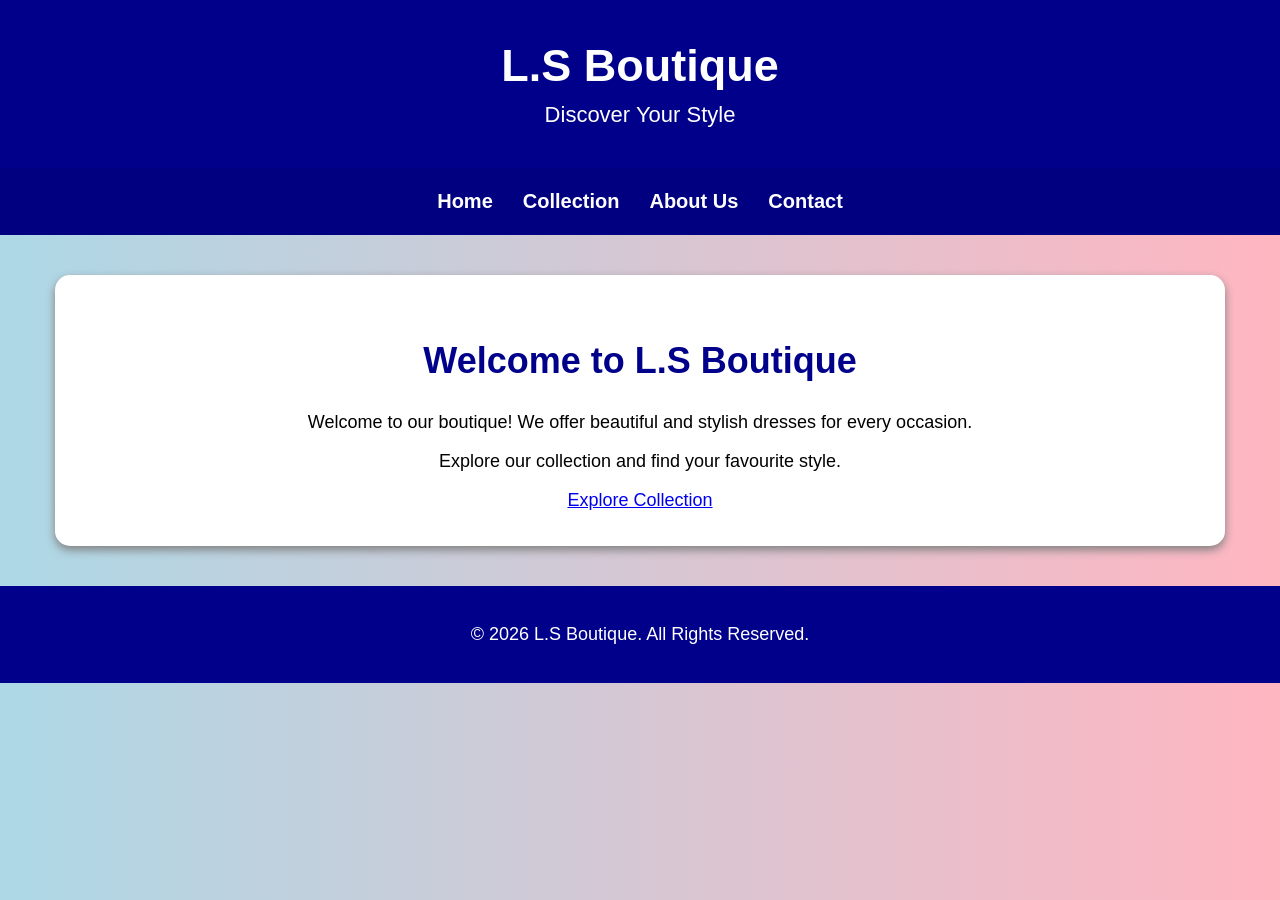
<file: index.html>
<!DOCTYPE html>
<html>
<head>
    <title>L.S Boutique</title>
    <link rel="stylesheet" href="style.css">
</head>
<body>

    <header>
        <h1>L.S Boutique</h1>
        <p>Discover Your Style</p>
    </header>

    <nav>
        <a href="index.html">Home</a>
        <a href="collection.html">Collection</a>
        <a href="about.html">About Us</a>
        <a href="contact.html">Contact</a>
    </nav>

    <section>
        <h2>Welcome to L.S Boutique</h2>
        <p>Welcome to our boutique! We offer beautiful and stylish dresses for every occasion.</p>
        <p>Explore our collection and find your favourite style.</p>
        <a href="collection.html">Explore Collection</a>
    </section>

    <footer>
        <p>© 2026 L.S Boutique. All Rights Reserved.</p>
    </footer>

</body>
</html>
</file>
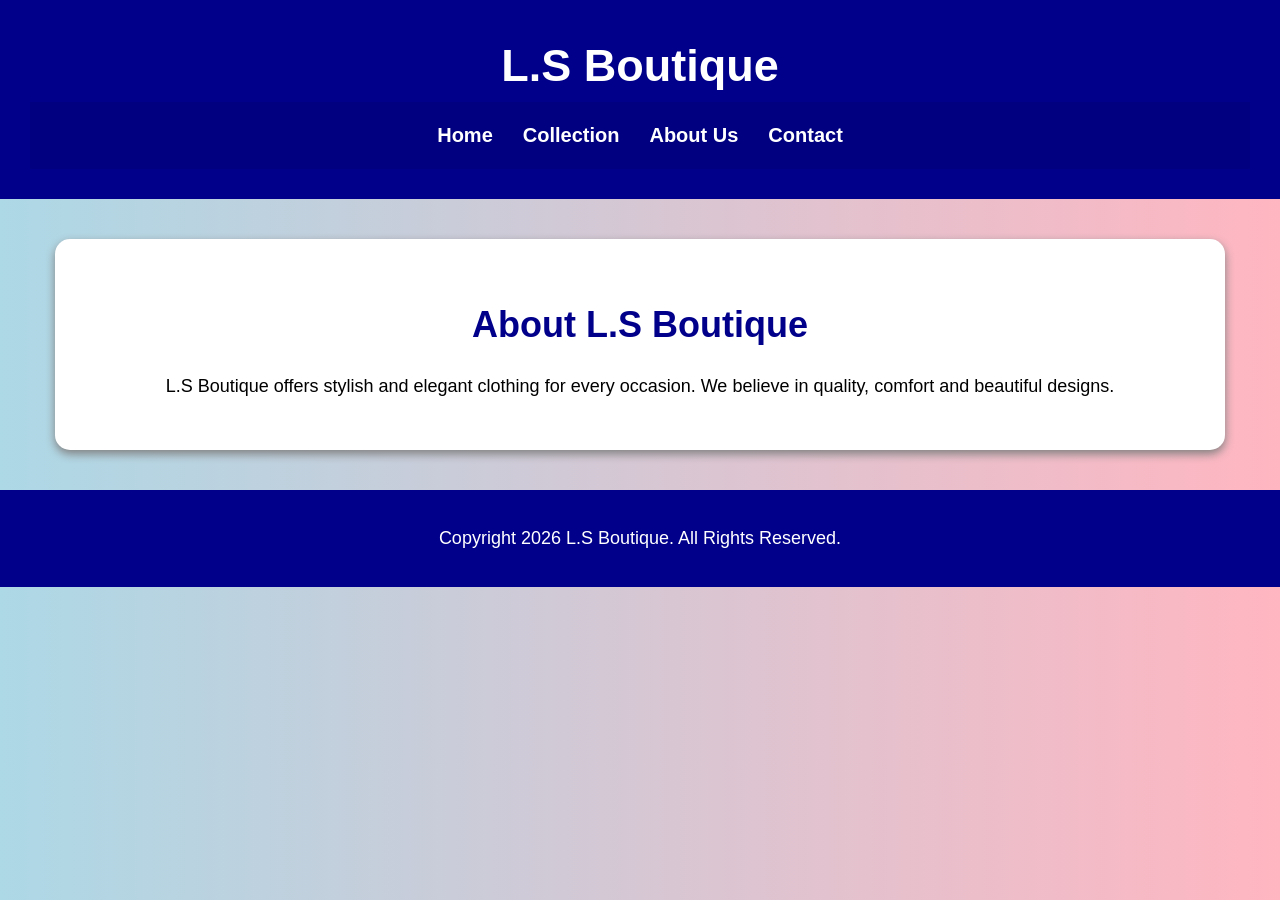
<file: about.html>
<!DOCTYPE html>
<html lang="en">
<head>
    <meta charset="UTF-8">
    <meta name="viewport" content="width=device-width, initial-scale=1.0">
    <title>About Us - L.S Boutique</title>
    <link rel="stylesheet" href="style.css">
</head>
<body>

    <header>
        <h1>L.S Boutique</h1>

        <nav>
            <a href="index.html">Home</a>
            <a href="collection.html">Collection</a>
            <a href="about.html">About Us</a>
            <a href="contact.html">Contact</a>
        </nav>
    </header>

    <section>
        <h2>About L.S Boutique</h2>

        <p>
            L.S Boutique offers stylish and elegant clothing
            for every occasion. We believe in quality,
            comfort and beautiful designs.
        </p>
    </section>

    <footer>
        <p>Copyright 2026 L.S Boutique. All Rights Reserved.</p>
    </footer>

</body>
</html>
</file>
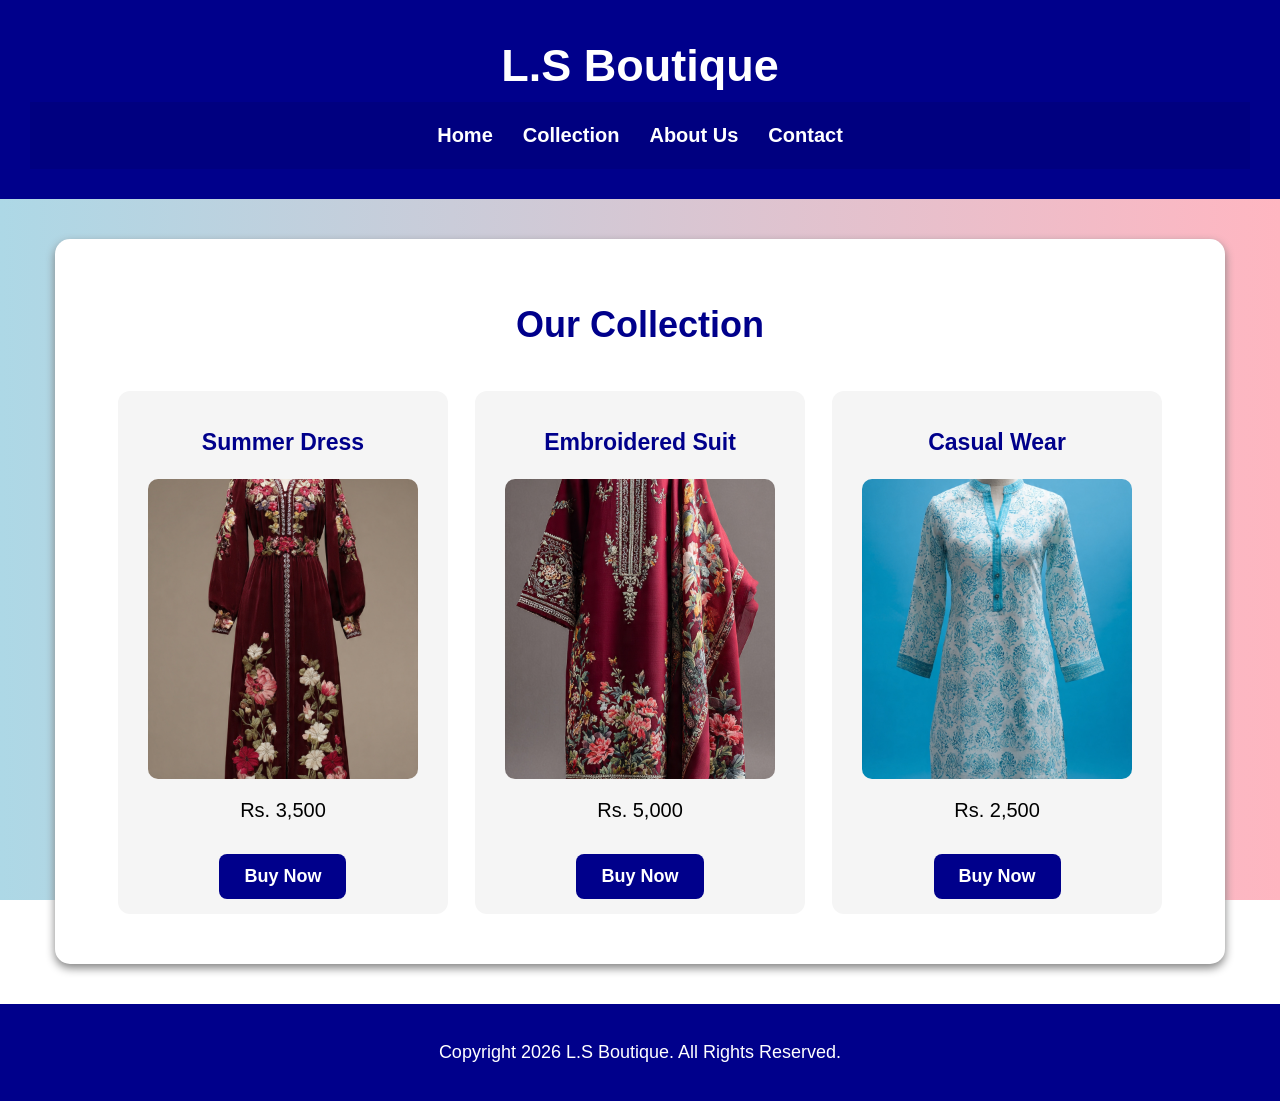
<file: collection.html>
<!DOCTYPE html>
<html lang="en">
<head>
    <meta charset="UTF-8">
    <meta name="viewport" content="width=device-width, initial-scale=1.0">
    <title>L.S Boutique - Collection</title>
    <link rel="stylesheet" href="style.css">
</head>
<body>

    <header>
        <h1>L.S Boutique</h1>
        <nav>
            <a href="index.html">Home</a>
            <a href="collection.html">Collection</a>
            <a href="about.html">About Us</a>
            <a href="contact.html">Contact</a>
        </nav>
    </header>

    <section>
        <h2>Our Collection</h2>

        <div class="product">
            <h3>Summer Dress</h3>
            <img src="dress1.jpg.jpg" alt="Summer Dress">
            <p>Rs. 3,500</p>
            <a href="https://instagram.com/l.s_boutique0" target="_blank">Buy Now</a>
        </div>

        <div class="product">
            <h3>Embroidered Suit</h3>
            <img src="dress2.jpg.jpg" alt="Embroidered Suit">
            <p>Rs. 5,000</p>
            <a href="https://instagram.com/l.s_boutique0" target="_blank">Buy Now</a>
        </div>

        <div class="product">
            <h3>Casual Wear</h3>
            <img src="dress3.jpg.jpg" alt="Casual Dress">
            <p>Rs. 2,500</p>
            <a href="https://instagram.com/l.s_boutique0" target="_blank">Buy Now</a>
        </div>

    </section>

    <footer>
        <p>Copyright 2026 L.S Boutique. All Rights Reserved.</p>
    </footer>

</body>
</html>
</file>
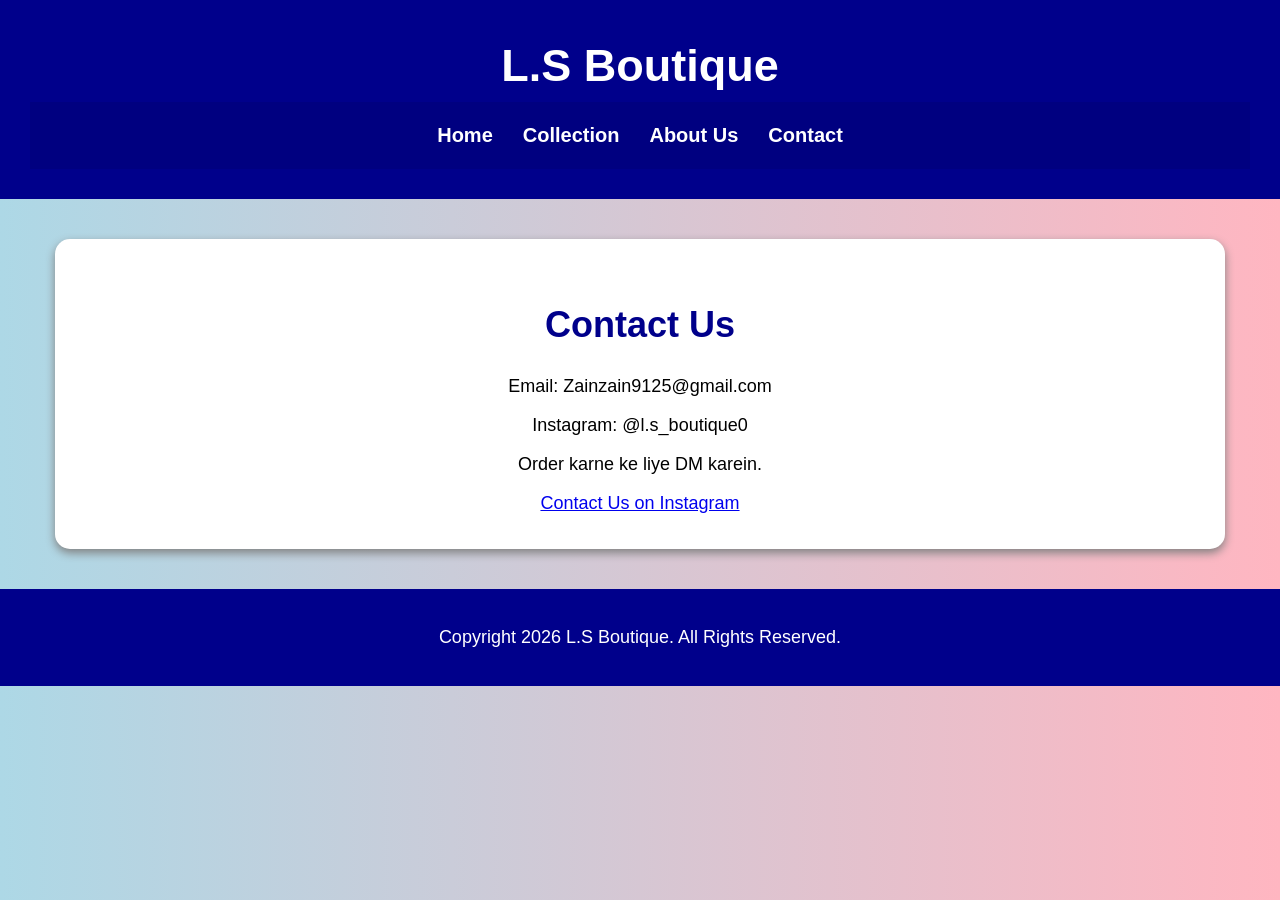
<file: contact.html>
<!DOCTYPE html>
<html lang="en">
<head>
    <meta charset="UTF-8">
    <meta name="viewport" content="width=device-width, initial-scale=1.0">
    <title>Contact Us - L.S Boutique</title>
    <link rel="stylesheet" href="style.css">
</head>
<body>

    <header>
        <h1>L.S Boutique</h1>

        <nav>
            <a href="index.html">Home</a>
            <a href="collection.html">Collection</a>
            <a href="about.html">About Us</a>
            <a href="contact.html">Contact</a>
        </nav>
    </header>

    <section>
        <h2>Contact Us</h2>

        <p>Email: Zainzain9125@gmail.com</p>

        <p>Instagram: @l.s_boutique0</p>

        <p>Order karne ke liye DM karein.</p>

        <a href="https://instagram.com/l.s_boutique0" target="_blank" rel="noopener noreferrer">
            Contact Us on Instagram
        </a>
    </section>

    <footer>
        <p>Copyright 2026 L.S Boutique. All Rights Reserved.</p>
    </footer>

</body>
</html>
</file>
<file: style.css>
{
    box-sizing: border-box;
}

body {
    background: linear-gradient(to right, lightblue, lightpink);
    background-attachment: fixed;
    font-family: Arial, sans-serif;
    font-size: 18px;
    margin: 0;
    padding: 0;
}

header {
    background-color: darkblue;
    color: white;
    text-align: center;
    padding: 30px;
}

header h1 {
    font-size: 45px;
    margin: 10px;
}

header p {
    font-size: 22px;
    margin: 10px;
}

nav {
    display: flex;
    justify-content: center;
    align-items: center;
    flex-wrap: wrap;
    gap: 30px;
    padding: 22px;
    background-color: navy;
}

nav a {
    color: white;
    text-decoration: none;
    font-size: 20px;
    font-weight: bold;
}

nav a:hover {
    color: lightpink;
}
.home-section {
    background-color: white;
    width: 90%;
    max-width: 1100px;
    min-height: 550px;
    margin: 50px auto;
    padding: 60px 40px;

    display: flex;
    flex-direction: column;
    justify-content: center;
    align-items: center;

    text-align: center;
}

.home-section h2 {
    font-size: 44px;
    color: darkblue;
    margin-bottom: 30px;
}

.home-section p {
    font-size: 22px;
    line-height: 1.8;
    margin: 12px 0;
}

.home-section .explore-btn {
    margin-top: 30px;
}

.explore-btn {
    display: inline-block;
    background-color: darkblue;
    color: white;
    text-decoration: none;
    padding: 18px 35px;
    margin-top: 25px;
    border-radius: 8px;
    font-size: 22px;
    font-weight: bold;
}

.explore-btn:hover {
    background-color: deeppink;
}

section:not(.home-section) {
    background-color: white;
    width: 90%;
    max-width: 1100px;
    margin: 40px auto;
    padding: 35px;
    border-radius: 15px;
    box-shadow: 0 4px 10px gray;
    text-align: center;
}

section h2 {
    color: darkblue;
    font-size: 36px;
}

.collection-section {
    text-align: center;
}

.product {
    display: inline-block;
    vertical-align: top;
    width: 30%;
    max-width: 300px;
    margin: 15px 1%;
    padding: 15px;
    background-color: #f5f5f5;
    border-radius: 12px;
    text-align: center;
}

.product img {
    display: block;
    width: 100%;
    max-width: 270px;
    height: 300px;
    object-fit: cover;
    margin: 0 auto;
    border-radius: 10px;
}

.product h3 {
    color: darkblue;
    font-size: 23px;
}

.product p {
    font-size: 20px;
}

.product:hover {
    transform: scale(1.02);
}

.product a,
.product button {
    display: inline-block;
    background-color: darkblue;
    color: white;
    text-decoration: none;
    padding: 12px 25px;
    margin-top: 12px;
    border: none;
    border-radius: 8px;
    font-size: 18px;
    font-weight: bold;
    cursor: pointer;
}

.product a:hover,
.product button:hover {
    background-color: deeppink;
}

.about-section {
    max-width: 1000px;
    min-height: 400px;
    padding: 45px;
}

.about-section p {
    font-size: 21px;
    line-height: 1.9;
    text-align: justify;
}

.contact-section {
    max-width: 800px;
    padding: 40px;
}

.contact-section p {
    font-size: 20px;
    margin: 20px 0;
}

.contact-section a {
    color: darkblue;
    text-decoration: none;
    font-weight: bold;
}

.contact-section input,
.contact-section textarea {
    width: 100%;
    padding: 15px;
    margin: 12px 0;
    border: 1px solid gray;
    border-radius: 8px;
    font-size: 17px;
}

.contact-section textarea {
    min-height: 150px;
}

.contact-section button {
    background-color: darkblue;
    color: white;
    padding: 15px 35px;
    border: none;
    border-radius: 8px;
    font-size: 19px;
    cursor: pointer;
}

footer {
    background-color: darkblue;
    color: white;
    text-align: center;
    padding: 20px;
    margin-top: 30px;
}

@media (max-width: 768px) {

    header h1 {
        font-size: 32px;
    }

    header p {
        font-size: 18px;
    }

    nav {
        gap: 15px;
        padding: 15px;
    }

    nav a {
        font-size: 16px;
    }

    .home-section {
        width: 92%;
        min-height: 450px;
        padding: 40px 20px;
    }

    .home-section h2 {
        font-size: 30px;
    }

    .home-section p {
        font-size: 18px;
    }

    section:not(.home-section) {
        width: 92%;
        padding: 20px;
    }

    .product {
        display: block;
        width: 100%;
        max-width: 320px;
        margin: 20px auto;
    }

    .product img {
        width: 100%;
        height: auto;
        max-height: 350px;
    }

    .about-section p {
        text-align: left;
    }
}
</file>
